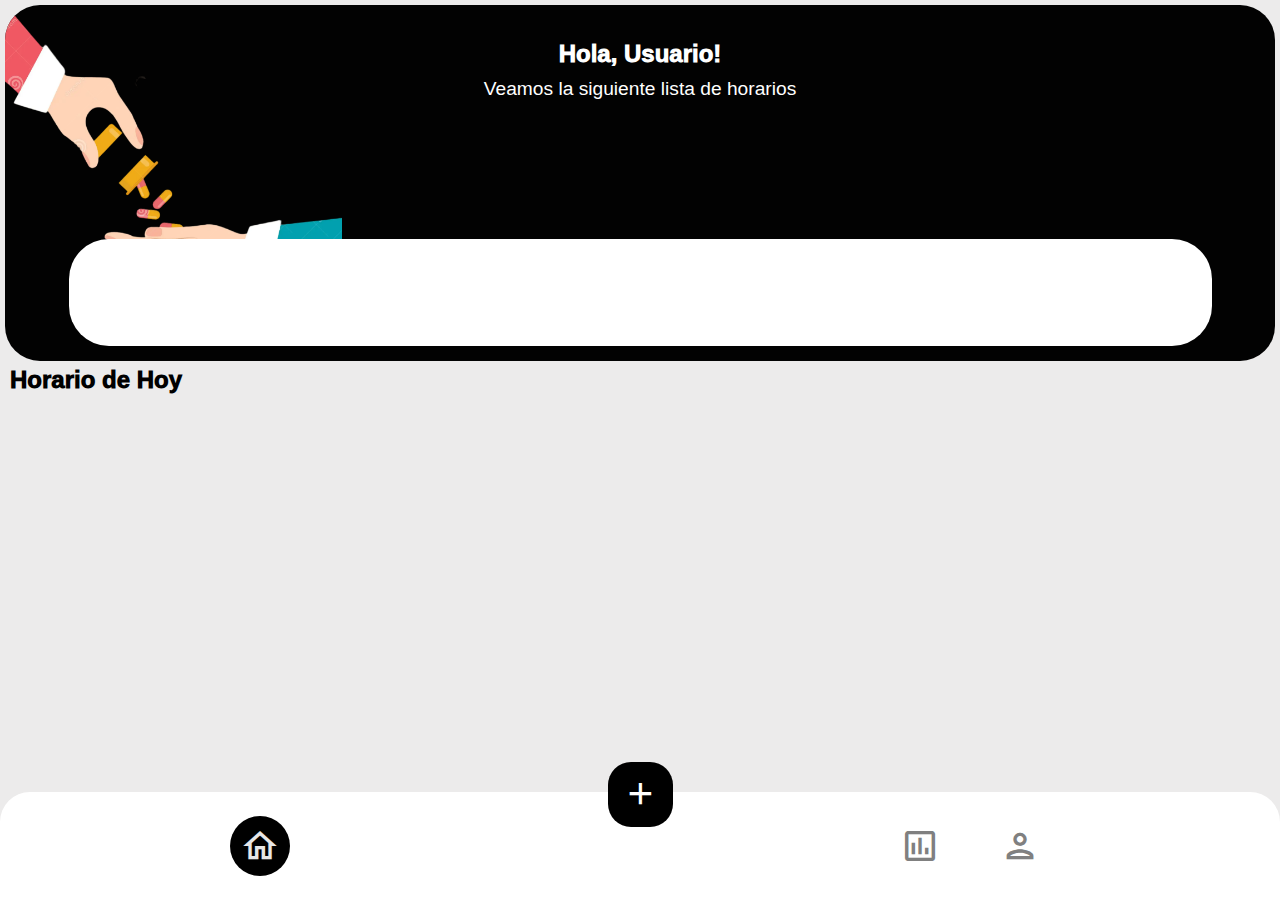
<file: index.html>
<!DOCTYPE html>
<html lang="es">
<head>
    <meta charset="UTF-8">
    <meta name="viewport" content="width=device-width, initial-scale=1.0">
    <link rel="stylesheet" href="./css/styles.css">
    <link href="https://fonts.googleapis.com/icon?family=Material+Icons+Outlined" rel="stylesheet">
    <title>Farmacyti</title>
</head>
<body id="body-index">
    <header>
        <section>
            <div class="title-text">
                <p class="main-title" id="titulo-index">Hola, Usuario!</p>
                <p class="sub-title">Veamos la siguiente lista de horarios</p>
            </div>
            <article class="main-product" id="main-product-index">
                
            </article>
        </section>
    </header>
    <main>
        <p class="main-title">Horario de Hoy</p>
        <section class="all-products" id="all-products-index">
            
        </section>
    </main>
    <footer>
        <div class="icon-container">
            <div class="icon active">
                <span class="material-icons-outlined">home</span>
            </div>
            <div class="icon">
                <span class="material-icons-outlined" onclick="go_to('calendar')">calendar_month</span>
            </div>
        </div>
        <div class="icon-add">
            <span class="material-icons-outlined" onclick="go_to('add')">add</span>
        </div>
        <div class="icon-container">
            <div class="icon">
                <span class="material-icons-outlined" onclick="go_to('graphic')">poll</span>
            </div>
            <div class="icon">
                <span class="material-icons-outlined" onclick="go_to('profile')">person</span>
            </div>
        </div>
    </footer>
</body>
<script src="https://code.jquery.com/jquery-3.7.1.min.js" integrity="sha256-/JqT3SQfawRcv/BIHPThkBvs0OEvtFFmqPF/lYI/Cxo=" crossorigin="anonymous"></script>
<script src="js/script.js"></script>
</html>
</file>
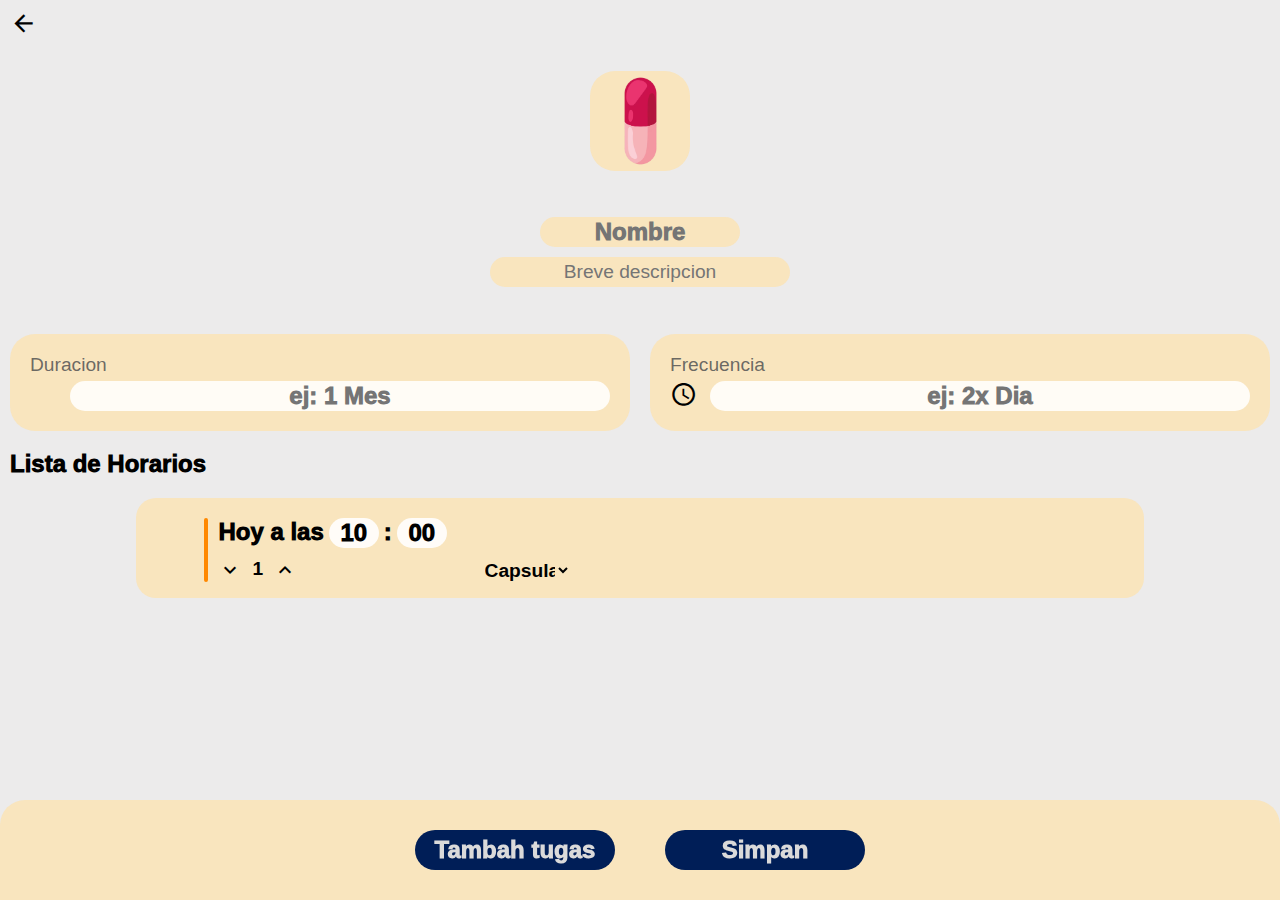
<file: add.html>
<!DOCTYPE html>
<html lang="es">
    <head>
        <meta charset="UTF-8">
        <meta name="viewport" content="width=device-width, initial-scale=1.0">
        <link rel="stylesheet" href="./css/add.css">
        <link href="https://fonts.googleapis.com/icon?family=Material+Icons+Outlined" rel="stylesheet">
        <title>Aniadir Producto</title>
    </head>
    <body>
        <header>
            <div class="icon-left" onclick="go_to('back')">
                <span class="material-icons-outlined">arrow_back</span>
            </div>
            <article class="main-product">
                <div class="main-product-img-container">
                    <div class="main-product-img" style="background-image: url(./img/pastilla.png);"></div> 
                </div>
                <div class="main-product-desc">
                    <input class="main-title" type="text" placeholder="Nombre" maxlength="15">
                    <input class="sub-title" type="text" placeholder="Breve descripcion" maxlength="30">
                </div>
                <div class="main-product-frecuency">
                    <div class="frecuency">
                        <div class="frecuency-container">
                            <p class="sub-title gray">Duracion</p>
                        </div>
                        <div class="frecuency-container">
                            <span class="icon material-icons-outlined">calendar_month</span>
                            <input class="main-title" type="text" placeholder="ej: 1 Mes" maxlength="10">
                        </div>
                    </div>
                    <div class="quantity">
                        <div class="quantity-container">
                            <p class="sub-title gray">Frecuencia</p>
                        </div>
                        <div class="quantity-container">
                            <span class="icon material-icons-outlined">watch_later</span>
                            <input class="main-title" type="text" placeholder="ej: 2x Dia" maxlength="10">
                        </div>
                    </div>
                </div>
            </article>
        </header>
        <main>
            <p class="main-title">Lista de Horarios</p>
            <section class="all-products">
                <article class="product">
                    <div class="product-info">
                        <div class="text-container">
                            <div class="line"></div>
                            <div class="text">
                                <div class="time">
                                    <p class="main-title">Hoy a las</p>
                                    <input type="number" class="main-title" value="10" max="24">
                                    <p class="main-title">:</p>
                                    <input type="number" class="main-title" value="00" max="59">
                                </div>
                                <div class="type">
                                    <div class="cant">
                                        <span class="material-icons-outlined" onclick="less(this)">expand_more</span>
                                        <p>1</p>
                                        <span class="material-icons-outlined" onclick="more(this)">expand_less</span>
                                    </div>
                                    <select name="type" onchange="select_change(this)">
                                        <option value="capsule">Capsula</option>
                                        <option value="tablet">Tableta</option>
                                        <option value="drink">Bebida</option>
                                        <option value="dust">Polvo</option>
                                        <option value="packet">Paquete</option>
                                        <option value="ointment">Unguento</option>
                                        <option value="cream">Crema</option>
                                        <option value="solution">Solucion</option>
                                        <option value="syrup">Cucharada</option>
                                        <option value="lotion">Locion</option>
                                        <option value="other">Otro</option>
                                    </select>
                                    <div id="text-container">
                                        <input type="text" id="other-text" class="sub-title" placeholder="Otro...">
                                    </div>
                                </div>
                            </div>
                        </div>
                        <div class="icon-container">
                        </div>
                    </div>
                </article>
            </section>
        </main>
        <footer>
            <button class="main-title" onclick="add_rutine(this)">Tambah tugas</button>
            <button class="main-title" onclick="go_to('home')">Simpan</button>
        </footer>
    </body>
    <script src="https://code.jquery.com/jquery-3.7.1.min.js" integrity="sha256-/JqT3SQfawRcv/BIHPThkBvs0OEvtFFmqPF/lYI/Cxo=" crossorigin="anonymous"></script>
    <script src="./js/script.js"></script>
</html>
</file>
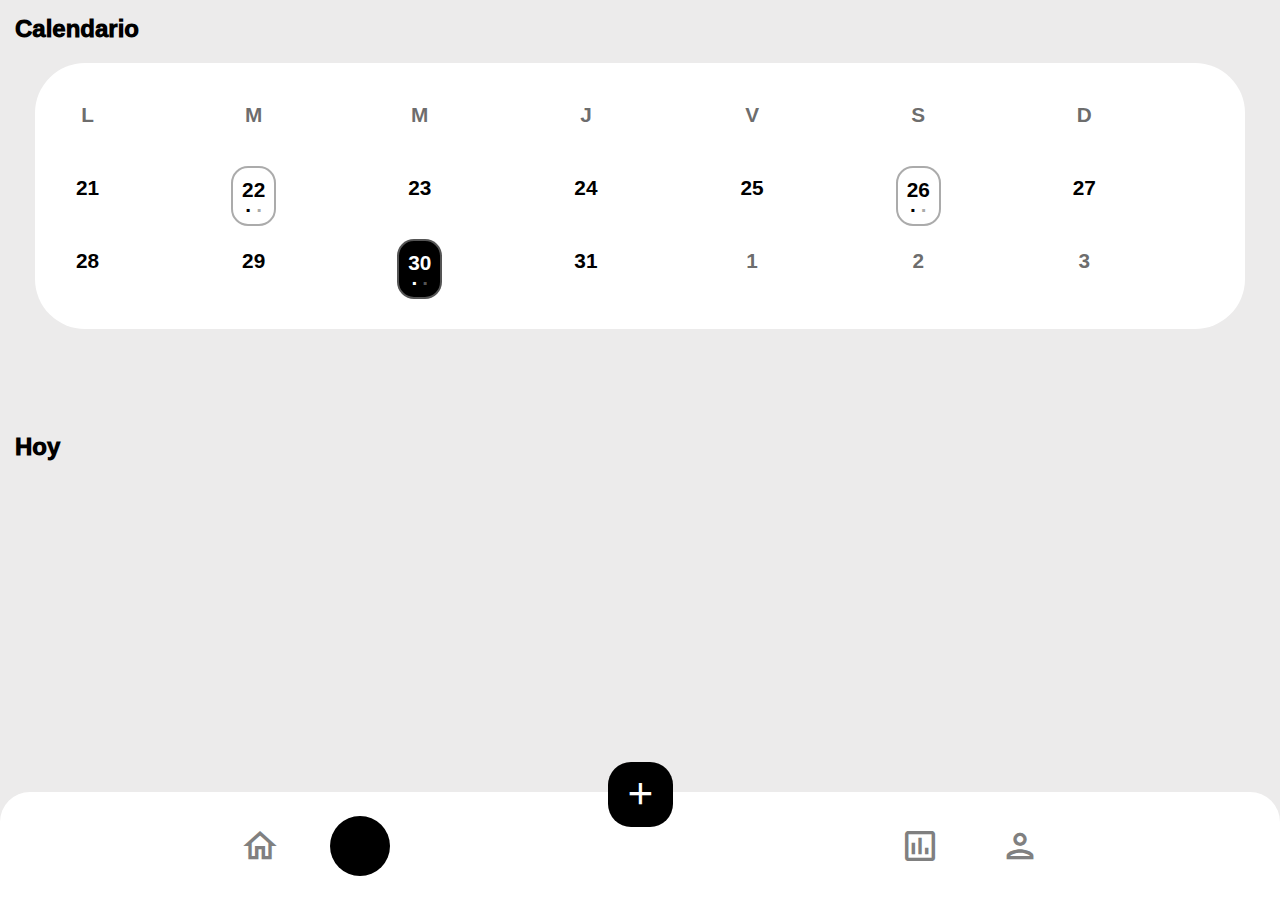
<file: calendar.html>
<!DOCTYPE html>
<html lang="es">
<head>
    <meta charset="UTF-8">
    <meta name="viewport" content="width=device-width, initial-scale=1.0">
    <link rel="stylesheet" href="./css/calendar.css">
    <link href="https://fonts.googleapis.com/icon?family=Material+Icons+Outlined" rel="stylesheet">
    <title>Calendario</title>
</head>
<body>
    <header>
        <p class="main-title">Calendario</p>
        <div class="calendar-container">
            <div class="calendar">
                <ul class="week">
                    <li>
                        <p class="gray">L</p>
                    </li>
                    <li>
                        <p class="gray">M</p>
                    </li>
                    <li>
                        <p class="gray">M</p>
                    </li>
                    <li>
                        <p class="gray">J</p>
                    </li>
                    <li>
                        <p class="gray">V</p>
                    </li>
                    <li>
                        <p class="gray">S</p>
                    </li>
                    <li>
                        <p class="gray">D</p>
                    </li>
                    <li onclick="select(this)">
                        <p>21</p>
                    </li>
                    <li class="registered" onclick="select(this)">
                        <p>22</p>
                        <div>
                            <p class="left">.</p>
                            <p class="right">.</p>
                        </div>
                    </li>
                    <li onclick="select(this)">
                        <p>23</p>
                    </li>
                    <li onclick="select(this)">
                        <p>24</p>
                    </li>
                    <li onclick="select(this)">
                        <p>25</p>
                    </li>
                    <li class="registered" onclick="select(this)">
                        <p>26</p>
                        <div>
                            <p class="left">.</p>
                            <p class="right">.</p>
                        </div>
                    </li>
                    <li onclick="select(this)">
                        <p>27</p>
                    </li>
                    <li onclick="select(this)">
                        <p>28</p>
                    </li>
                    <li onclick="select(this)">
                        <p>29</p>
                    </li>
                    <li class="registered selected" onclick="select(this)">
                        <p>30</p>
                        <div>
                            <p class="left">.</p>
                            <p class="right">.</p>
                        </div>
                    </li>
                    <li onclick="select(this)">
                        <p>31</p>
                    </li>
                    <li onclick="select(this)" class="gray">
                        1
                    </li>
                    <li onclick="select(this)" class="gray">
                        2
                    </li>
                    <li onclick="select(this)" class="gray">
                        3
                    </li>
                </ul>
            </div>
        </div>
    </header>
    <main>
        <p class="main-title" id="main-title-calendar">Hoy</p>
        <section class="all-products" id="all-products-calendar">
            
        </section>
    </main>
    <footer>
        <div class="icon-container">
            <div class="icon">
                <span class="material-icons-outlined" onclick="go_to('home')">home</span>
            </div>
            <div class="icon active">
                <span class="material-icons-outlined">calendar_month</span>
            </div>
        </div>
        <div class="icon-add">
            <span class="material-icons-outlined" onclick="go_to('add')">add</span>
        </div>
        <div class="icon-container">
            <div class="icon">
                <span class="material-icons-outlined" onclick="go_to('graphic')">poll</span>
            </div>
            <div class="icon">
                <span class="material-icons-outlined" onclick="go_to('profile')">person</span>
            </div>
        </div>
    </footer>
</body>
<script src="https://code.jquery.com/jquery-3.7.1.min.js" integrity="sha256-/JqT3SQfawRcv/BIHPThkBvs0OEvtFFmqPF/lYI/Cxo=" crossorigin="anonymous"></script>
<script src="js/script.js"></script>
</html>
</file>
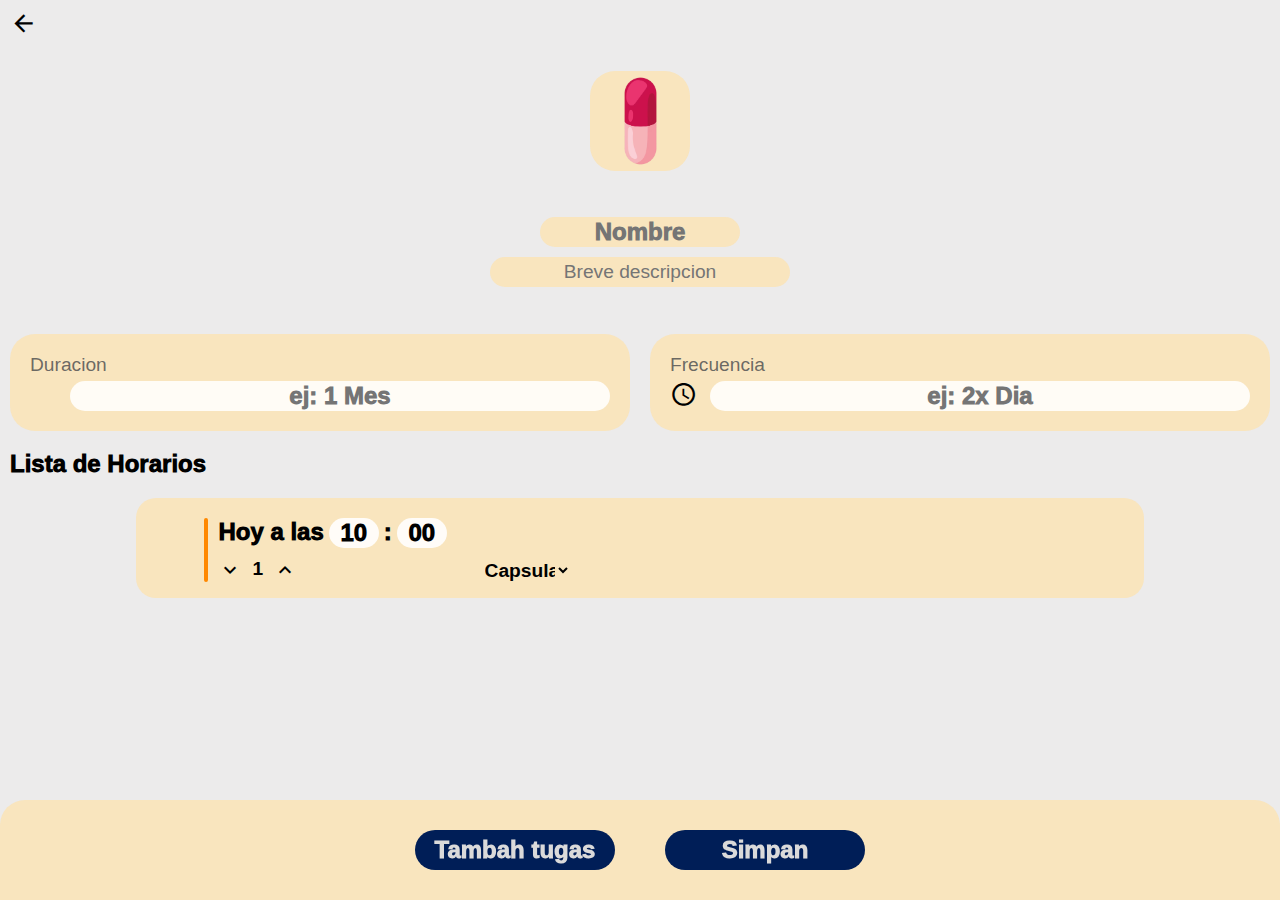
<file: edit-product.html>
<!DOCTYPE html>
<html lang="es">
    <head>
        <meta charset="UTF-8">
        <meta name="viewport" content="width=device-width, initial-scale=1.0">
        <link rel="stylesheet" href="./css/add.css">
        <link href="https://fonts.googleapis.com/icon?family=Material+Icons+Outlined" rel="stylesheet">
        <title>Editar Producto</title>
    </head>
    <body>
        <header>
            <div class="icon-left" onclick="go_to('back')">
                <span class="material-icons-outlined">arrow_back</span>
            </div>
            <article class="main-product">
                <div class="main-product-img-container">
                    <div class="main-product-img" style="background-image: url(./img/pastilla.png);"></div> 
                </div>
                <div class="main-product-desc">
                    <input class="main-title" type="text" placeholder="Nombre" maxlength="15">
                    <input class="sub-title" type="text" placeholder="Breve descripcion" maxlength="30">
                </div>
                <div class="main-product-frecuency">
                    <div class="frecuency">
                        <div class="frecuency-container">
                            <p class="sub-title gray">Duracion</p>
                        </div>
                        <div class="frecuency-container">
                            <span class="icon material-icons-outlined">calendar_month</span>
                            <input class="main-title" type="text" placeholder="ej: 1 Mes" maxlength="10">
                        </div>
                    </div>
                    <div class="quantity">
                        <div class="quantity-container">
                            <p class="sub-title gray">Frecuencia</p>
                        </div>
                        <div class="quantity-container">
                            <span class="icon material-icons-outlined">watch_later</span>
                            <input class="main-title" type="text" placeholder="ej: 2x Dia" maxlength="10">
                        </div>
                    </div>
                </div>
            </article>
        </header>
        <main>
            <p class="main-title">Lista de Horarios</p>
            <section class="all-products">
                <article class="product">
                    <div class="product-info">
                        <div class="text-container">
                            <div class="line"></div>
                            <div class="text">
                                <div class="time">
                                    <p class="main-title">Hoy a las</p>
                                    <input type="number" class="main-title" value="10" max="24">
                                    <p class="main-title">:</p>
                                    <input type="number" class="main-title" value="00" max="59">
                                </div>
                                <div class="type">
                                    <div class="cant">
                                        <span class="material-icons-outlined" onclick="less(this)">expand_more</span>
                                        <p>1</p>
                                        <span class="material-icons-outlined" onclick="more(this)">expand_less</span>
                                    </div>
                                    <select name="type" onchange="select_change(this)">
                                        <option value="capsule">Capsula</option>
                                        <option value="tablet">Tableta</option>
                                        <option value="drink">Bebida</option>
                                        <option value="dust">Polvo</option>
                                        <option value="packet">Paquete</option>
                                        <option value="ointment">Unguento</option>
                                        <option value="cream">Crema</option>
                                        <option value="solution">Solucion</option>
                                        <option value="syrup">Cucharada</option>
                                        <option value="lotion">Locion</option>
                                        <option value="other">Otro</option>
                                    </select>
                                    <div id="text-container">
                                        <input type="text" id="other-text" class="sub-title" placeholder="Otro...">
                                    </div>
                                </div>
                            </div>
                        </div>
                        <div class="icon-container">
                        </div>
                    </div>
                </article>
            </section>
        </main>
        <footer>
            <button class="main-title" onclick="add_rutine(this)">Tambah tugas</button>
            <button class="main-title" onclick="go_to('home')">Simpan</button>
        </footer>
    </body>
    <script src="https://code.jquery.com/jquery-3.7.1.min.js" integrity="sha256-/JqT3SQfawRcv/BIHPThkBvs0OEvtFFmqPF/lYI/Cxo=" crossorigin="anonymous"></script>
    <script src="./js/script.js"></script>
</html>
</file>
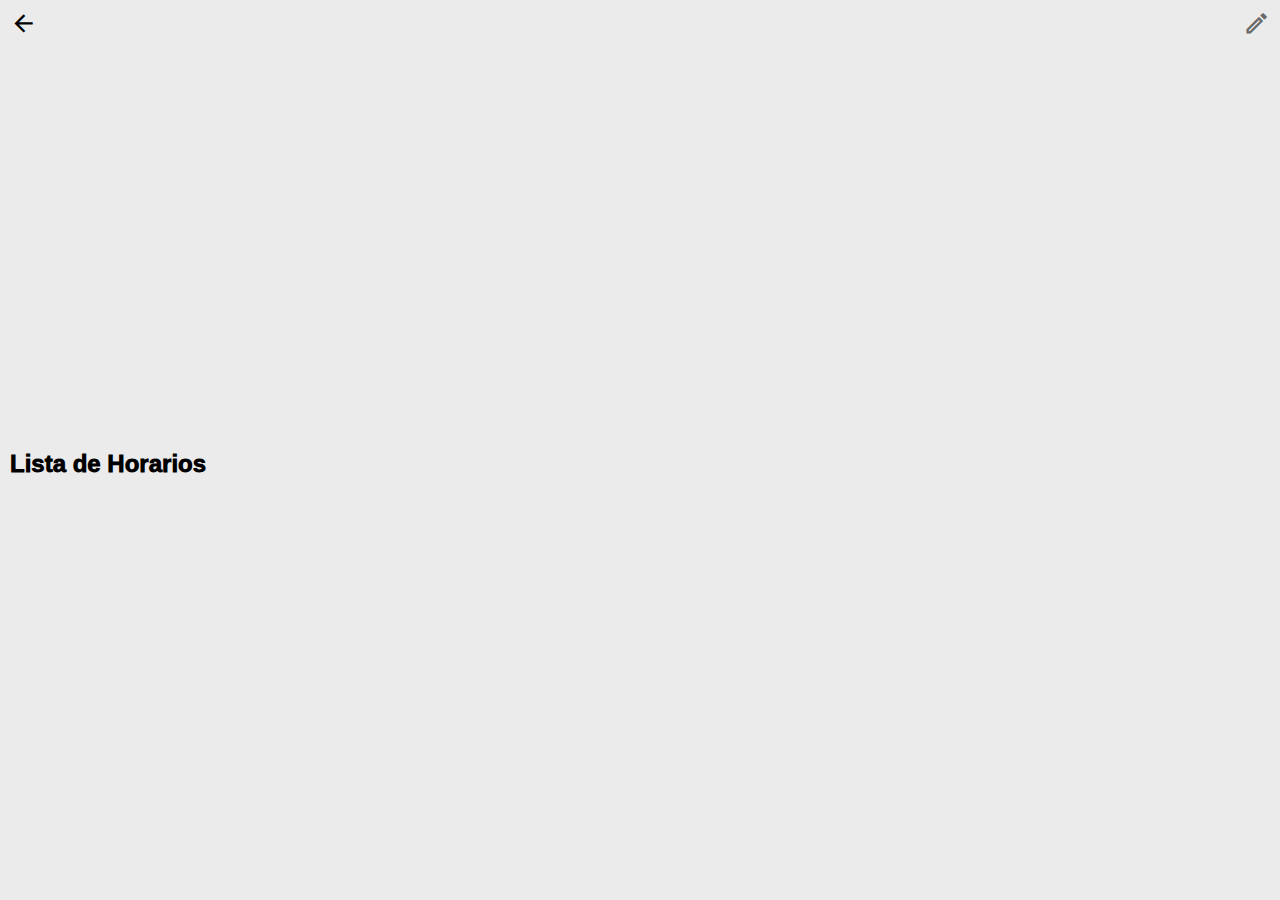
<file: product.html>
<!DOCTYPE html>
<html lang="es">
<head>
    <meta charset="UTF-8">
    <meta name="viewport" content="width=device-width, initial-scale=1.0">
    <link rel="stylesheet" href="./css/product.css">
    <link href="https://fonts.googleapis.com/icon?family=Material+Icons+Outlined" rel="stylesheet">
    <title>Producto</title>
</head>
<body>
    <header>
        <div class="icon-left" onclick="go_to('back')">
            <span class="material-icons-outlined">arrow_back</span>
        </div>
        <div class="icon-right gray" onclick="go_to('edit-product')">
            <span class="material-icons-outlined">edit</span>
        </div>
        <article class="main-product" id="main-product-product">

        </article>
    </header>
    <main>
        <p class="main-title">Lista de Horarios</p>
        <section class="all-products" id="all-products-product">
            
        </section>
    </main>
</body>
<script src="https://code.jquery.com/jquery-3.7.1.min.js" integrity="sha256-/JqT3SQfawRcv/BIHPThkBvs0OEvtFFmqPF/lYI/Cxo=" crossorigin="anonymous"></script>
<script src="./js/script.js"></script>
</html>
</file>
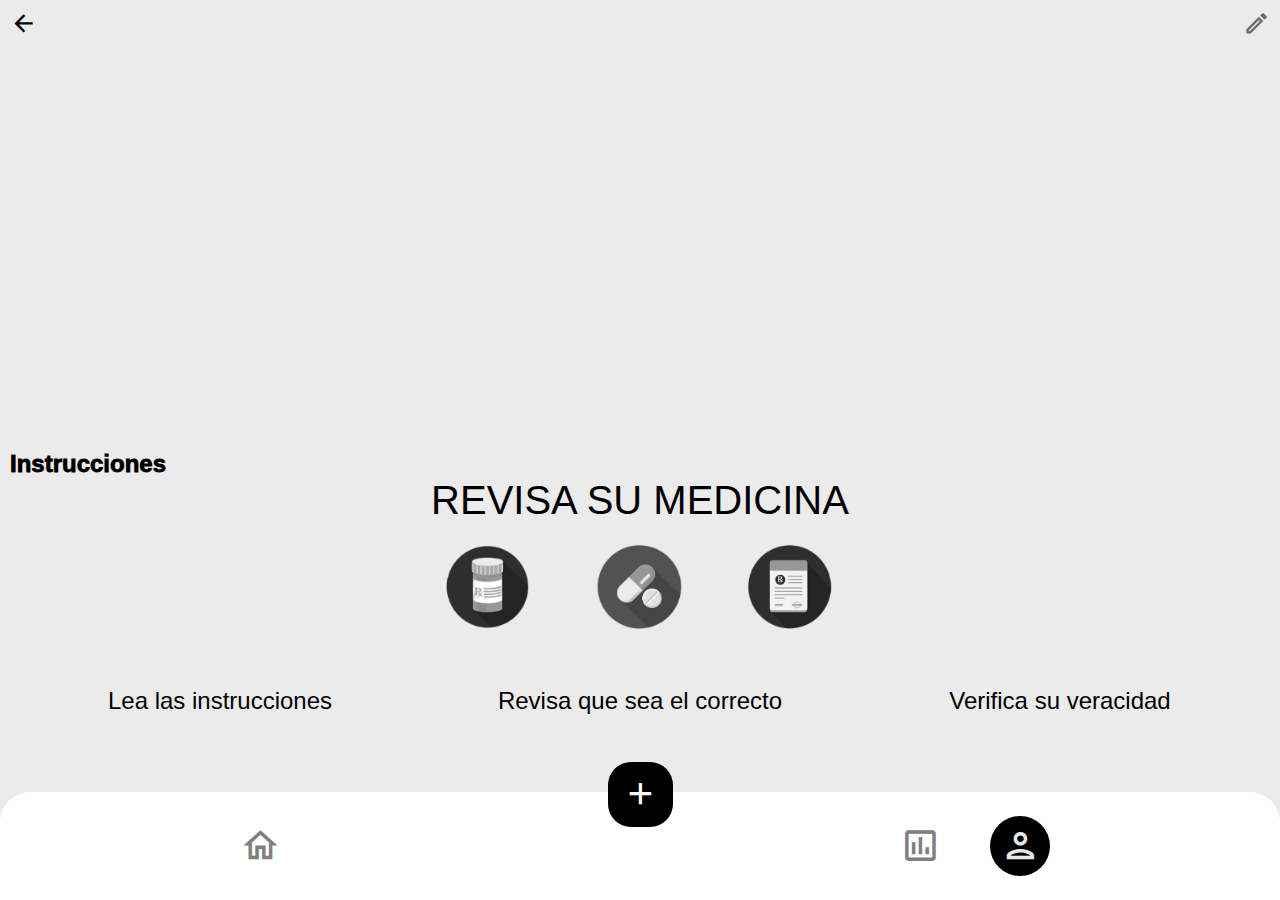
<file: profile.html>
<!DOCTYPE html>
<html lang="es">
    <head>
        <meta charset="UTF-8">
        <meta name="viewport" content="width=device-width, initial-scale=1.0">
        <link rel="stylesheet" href="./css/profile.css">
        <link href="https://fonts.googleapis.com/icon?family=Material+Icons+Outlined" rel="stylesheet">
        <title>Perfil</title>
    </head>
    <body>
        <header>
            <div class="icon-left" onclick="go_to('back')">
                <span class="material-icons-outlined">arrow_back</span>
            </div>
            <div class="icon-right gray" onclick="go_to('edit-product')">
                <span class="material-icons-outlined">edit</span>
            </div>
            <article class="main-product" id="main-product-profile">
                
            </article>
        </header>
        <main>
            <p class="main-title">Instrucciones</p>
            <section class="instructions">
                <div class="instructions-text">
                    <p>REVISA SU MEDICINA</p>
                </div>
                <div class="instructions-images">
                    <div class="instructions-img" style="background-image: url(./img/instrucciones-1.png);"></div>
                    <div class="instructions-img" style="background-image: url(./img/instrucciones-2.png);"></div>
                    <div class="instructions-img" style="background-image: url(./img/instrucciones-3.png);"></div>
                </div>
                <div class="instructions-texts">
                    <div class="instructions-text">
                        <p>Lea las instrucciones</p>
                    </div>
                    <div class="instructions-text">
                        <p>Revisa que sea el correcto</p>
                    </div>
                    <div class="instructions-text">
                        <p>Verifica su veracidad</p>
                    </div>
                </div>
            </section>
        </main>
        <footer>
            <div class="icon-container">
                <div class="icon">
                    <span class="material-icons-outlined" onclick="go_to('home')">home</span>
                </div>
                <div class="icon">
                    <span class="material-icons-outlined" onclick="go_to('calendar')">calendar_month</span>
                </div>
            </div>
            <div class="icon-add">
                <span class="material-icons-outlined" onclick="go_to('add')">add</span>
            </div>
            <div class="icon-container">
                <div class="icon">
                    <span class="material-icons-outlined" onclick="go_to('graphic')">poll</span>
                </div>
                <div class="icon active">
                    <span class="material-icons-outlined">person</span>
                </div>
            </div>
        </footer>
    </body>
    <script src="https://code.jquery.com/jquery-3.7.1.min.js" integrity="sha256-/JqT3SQfawRcv/BIHPThkBvs0OEvtFFmqPF/lYI/Cxo=" crossorigin="anonymous"></script>
    <script src="./js/script.js"></script>
</html>
</file>
<file: css/styles.css>
*{
    box-sizing: border-box;
    text-decoration: none;
    padding: 0;
    margin: 0;
    font-family:'Gill Sans', 'Gill Sans MT', Calibri, 'Trebuchet MS', sans-serif;
}

body{
    position: relative;
    width: 100%;
    height: 100vh;
    overflow-x: hidden;
    overflow-y: hidden;
    background-color: rgba(231, 230, 230, 0.808);
    padding: 5px;
}

.gray{
    color: rgba(83, 83, 83, 0.849);
}

.main-title{
    font-size: 1.5em;
    font-weight: 1000;
}

.sub-title{
    font-size: 1.2em;
    font-weight: 500;
}

header{
    width: 100%;
    height: 40%;
    background-color: rgb(2, 2, 2);
    border-radius: 35px;
    margin: auto;



    & section{
        position: relative;
        width: 100%;
        height: 100%;
        display: flex;
        flex-direction: column;
        align-items: center;
        background-image: url(../img/pastillitas.png);
        background-position: left;
        background-size: contain;
        background-repeat: no-repeat;
        border-radius: 35px;

        & .title-text{
            width: 100%;
            display: flex;
            flex-direction: column;
            align-items: center;
            gap: 10px;
            margin: 35px;
            color: white;
        }

        & .main-product{
            position: absolute;
            width: 90%;
            height: 30%;
            background-color: white;
            border-radius: 40px;
            bottom: 15px;
            display: flex;
            justify-content: center;

            & .main-product-desc{
                width: 70%;
                height: 100%;
                display: flex;
                flex-direction: column;
                justify-content: center;
                gap: 15px;

                & .main-title:hover{
                    cursor: pointer;
                    transform: scale(1.1);
                }
            }

            & .main-product-img{
                width: 30%;
                height: 100%;
                background-repeat: no-repeat;
                background-position: center;
                background-size: contain;
            }
        }
    }
}

main{
    position: relative;
    width: 100%;
    height: 48%;
    padding: 5px;
    overflow-y: scroll;

    & .all-products{
        width: 100%;
        height: 100%;
        display: flex;
        flex-direction: column;
        align-items: center;
        gap: 20px;
        padding-top: 15px;

        & .product{
            position: relative;
            width: 90%;
            height: auto;
            background-color: white;
            border-radius: 40px;
            display: flex;
            flex-direction: column;
            flex: 0 0 auto;
            padding: 1em;
            gap: 0.5em;

            & .product-info{
                width: 100%;
                height: 100px;
                display: flex;
                justify-content: center;
                padding-right: 25px;

                & .product-img{
                    width: 30%;
                    height: 100%;
                    background-repeat: no-repeat;
                    background-position: center;
                    background-size: contain;
                }
        
                & .product-desc{
                    width: 58%;
                    height: 100%;
                    display: flex;
                    flex-direction: column;
                    justify-content: center;
                    gap: 15px;

                    & .main-title:hover{
                        cursor: pointer;
                        transform: scale(1.1);
                    }
                }
    
                & .checkbox {
                    width: 12%;
                    height: 100%;
                    display: flex;
                    justify-content: center;
                    align-items: center;
    
                    & label{
                        width: 33px;
                        height: 33px;
                        display: flex;
                        flex-direction: column;
                        justify-content: center;
                        align-items: center;
                        border: solid 3px black;
                        border-radius: 5px;
                    }
    
                    & label:hover{
                        cursor: pointer;
                    }
    
                    & input[type="checkbox"]:checked ~ .label-check{
                        background-color: rgba(119, 119, 119, 0.822);
                    }
    
                    & input[type=checkbox]{
                        opacity: 0;
                    }
                }
            }

            & .alarm{
                position: relative;
                width: 100%;
                height: 2.5rem;
                background-color: rgba(128, 128, 128, 0.568);
                bottom: 0;
                display: none;
                border-radius: 20px;
                cursor: pointer;

                & .alarm-info{
                    width: 100%;
                    height: 100%;
                    border-radius: 20px;
                    display: none;

                    & .alarm-desc{
                        width: 95%;
                        height: 100%;
                        display: flex;
                        justify-content: center;
                        align-items: center;
                        gap: 20px;

                        & .icon{
                            width: 5%;
                            height: 100%;
                            display: flex;
                            justify-content: center;
                            align-items: center;
                        }
                    }
                }
            }
        }
    }
}

.visible{
    display: flex!important;
}

main::-webkit-scrollbar{
    display: none;
}

main::-webkit-scrollbar-thumb{
    background-color: rgba(126, 126, 126, 0.877);
    border-radius: 5px;
}

footer{
    position: fixed;
    left: 0;
    bottom: 0;
    right: 0;
    width: 100%;
    height: 12%;
    background-color: white;
    border-top-left-radius: 30px;
    border-top-right-radius: 30px;
    display: flex;
    justify-content: center;
    align-items: center;
    gap: 40px;

    & .icon{
        width: 60px;
        height: 60px;
        border-radius: 15px;
        text-align: center;
        display: flex;
        justify-content: center;
        align-items: center;
        color: rgb(128, 128, 128);

        & span{
            font-size: 2.5em!important;
        }
    }

    & .icon:hover{
        cursor: pointer;
        transform: scale(1.1);
    }

    & .icon-add{
        position: absolute;
        width: 65px;
        height: 65px;
        border-radius: 23px;
        text-align: center;
        display: flex;
        justify-content: center;
        align-items: center;
        background-color: rgb(0, 0, 0);
        color: white;
        top: -30px;

        & span{
            font-size: 2.3em!important;
        }
    }

    & .icon-add:hover{
        cursor: pointer;
    }

    & .icon-container{
        width: 50%;
        height: 100%;
        display: flex;
        justify-content: center;
        align-items: center;
        gap: 40px;
    }
}

.active{
    color: rgb(231, 231, 231)!important;
    background-color: black;
    border-radius: 30px!important;
}

.blur{
    position: absolute;
    width: 100%;
    height: 100%;
    display: flex;
    flex-direction: column;
    justify-content: center;
    align-items: center;
    background-color: rgba(0, 0, 0, 0.5);
    top: 0;
    left: 0;

    & .edit-alarm{
        position: relative;
        width: 400px;
        height: 300px;
        background-color: white;
        border-radius: 35px;
        display: flex;
        flex-direction: column;
        justify-content: center;
        align-items: center;
        gap: 20px;

        & .icon-left{
            position: absolute;
            top: 15px;
            left: 15px;

            & span{
                font-size: 1.7em;
            }
        }

        & .icon-left:hover{
            cursor: pointer;
        }

        & .icon span{
            font-size: 3.5em!important;
        }

        & .main-title{
            font-size: 2em;
        }

        & .clock{
            width: 200px;
            display: flex;
            justify-content: center;
            align-items: center;
            font-size: 2em;
            gap: 10px;
            border: solid 2px black;
            border-radius: 30px;

            & input{
                width: 70px;
                border: none;
                background: none;
                border-radius: 20px;
                font-size: 1.5em;
                outline: none;
                text-align: center;
            }

            & input::-webkit-outer-spin-button, input::-webkit-inner-spin-button {
                -webkit-appearance: none;
                margin: 0;
            }
        }

        & button{
            width: 30%;
            height: 40px;
            border: none;
            background: none;
            background-color: rgb(0, 0, 0);
            border-radius: 25px;
            font-size: 1.5em;
            color: white;
            font-weight: bold;
        }

        & button:hover{
            cursor: pointer;
        }

        & button:active{
            background-color: white;
            border: solid 3px black;
            color: black;
        }
    }
}
</file>
<file: css/add.css>
*{
    box-sizing: border-box;
    text-decoration: none;
    padding: 0;
    margin: 0;
    font-family:'Gill Sans', 'Gill Sans MT', Calibri, 'Trebuchet MS', sans-serif;
}

body{
    width: 100%;
    height: 100vh;
    overflow-x: hidden;
    overflow-y: hidden;
    background-color: rgba(231, 230, 230, 0.808);
    padding: 10px;
}

.gray{
    color: rgba(83, 83, 83, 0.849);
}

.main-title{
    font-size: 1.5em;
    font-weight: 1000;
}

.sub-title{
    font-size: 1.2em;
    font-weight: 500;
}

.icon{
    font-size: 1.7em!important;
}

header{
    position: relative;
    width: 100%;
    height: 50%;
    display: flex;
    flex-direction: column;
    justify-content: flex-end;
    align-items: center;

    & .main-product{
        width: 100%;
        height: 90%;
        display: flex;
        flex-direction: column;
        justify-content: center;
        align-items: center;

        & .main-product-img-container{
            width: 100%;
            height: 33%;
            display: flex;
            flex-direction: column;
            justify-content: center;
            align-items: center;

            & .main-product-img{
                width: 100px;
                height: 100px;
                background-color: rgba(253, 226, 176, 0.767);
                background-repeat: no-repeat;
                background-position: center;
                background-size: contain;
                border-radius: 25px;
            }  
        }

        & .main-product-desc{
            width: 100%;
            height: 33%;
            display: flex;
            flex-direction: column;
            justify-content: center;
            align-items: center;
            gap: 10px;

            & input {
                width: 300px;
                height: 30px;
                outline: none;
                border: none;
                border-radius: 15px;
                background-color: rgba(253, 226, 176, 0.767);
                text-align: center;
            }

            & input.main-title{
                width: 200px;
            }
        }

        & .main-product-frecuency{
            width: 100%;
            height: 33%;
            display: flex;
            justify-content: space-around;
            align-items: center;
            gap: 20px;

            & .frecuency{
                width: calc(50% - 10px);
                display: flex;
                flex-direction: column;
                padding: 20px;
                gap: 5px;
                border-radius: 25px;
                background-color: rgba(253, 226, 176, 0.767);

                & .frecuency-container{
                    display: flex;
                    gap: 10px;
                }
            }

            & .quantity{
                width: calc(50% - 10px);
                display: flex;
                flex-direction: column;
                padding: 20px;
                gap: 5px;
                border-radius: 25px;
                background-color: rgba(253, 226, 176, 0.767);

                & .quantity-container{
                    display: flex;
                    gap: 10px;
                }
            }

            & span{
                width: 30px;
            }

            & input {
                width: calc(100% - 40px);
                height: 30px;
                outline: none;
                border: none;
                border-radius: 15px;
                background-color: rgba(255, 255, 255, 0.863);
                text-align: center;
            }
        }
    }

    & .icon-left{
        position: absolute;
        left: 0;
        top: 0;

        & span{
            font-size: 1.7em!important;
        }
    }

    & .icon-left:hover{
        cursor: pointer;
    }

    & .icon-right{
        position: absolute;
        right: 0;
        top: 0;

        & span{
            font-size: 1.7em!important;
        }
    }

    & .icon-right:hover{
        cursor: pointer;
    }
}

main{
    width: 100%;
    height: calc(50% - 90px);
    display: flex;
    flex-direction: column;
    overflow-y: scroll;

    & .all-products{
        width: 100%;
        height: calc(100% - 20px);
        display: flex;
        flex-direction: column;
        justify-content: flex-start;
        align-items: center;
        padding-top: 20px;
        gap: 20px;
        overflow-y: scroll;

        & .product{
            width: 80%;
            flex: 0 0 100px;
            display: flex;
            flex-direction: column;
            padding: 20px;
            border-radius: 20px;
            background-color: rgba(253, 226, 176, 0.767);
            gap: 20px;
            position: relative;
            overflow: hidden;

            & .product-info{
                width: 100%;
                flex: 0 0 100%;
                display: flex;
                justify-content: center;

                & .text-container{
                    width: 90%;
                    height: 100%;
                    display: flex;
                    gap: 10px;
    
                    & .line{
                        border: solid 2.5px rgb(255, 136, 0);
                        border-radius: 20px;
                    }

                    & .text{
                        width: 100%;
                        display: flex;
                        flex-direction: column;
                        gap: 10px;

                        & .time{
                            width: 100%;
                            height: 50%;
                            display: flex;
                            gap: 5px;
                        }

                        & .type{
                            width: 100%;
                            height: 50%;
                            display: flex;
                            gap: 5px;
                            
                            & .cant{
                                width: 30%;
                                display: flex;
                                gap: 10px;

                                & span:hover{
                                    cursor: pointer;
                                }

                                & p{
                                    font-size: 1.2em;
                                    font-weight: 700;
                                }
                            }

                            & select{
                                width: 90px;
                                outline: none;
                                border: none;
                                border-radius: 10px;
                                background: none;
                                font-size: 1.2em;
                                font-weight: 700;
                                text-align: center;
                            }

                            & #text-container{
                                display: none;

                                & input{
                                    width: 100px;
                                    text-align: left;
                                    padding-left: 10px;
                                }
                            }
                        }

                        
                        & input {
                            width: 50px;
                            height: 30px;
                            outline: none;
                            border: none;
                            border-radius: 15px;
                            background-color: rgba(255, 255, 255, 0.89);
                            text-align: center;
                        }

                        & input::-webkit-outer-spin-button, input::-webkit-inner-spin-button {
                            -webkit-appearance: none;
                            margin: 0;
                        }
                    }
    
                    & .icon-container{
                        width: 10%;
                        height: 100%;
                        display: flex;
                        flex-direction: column;
                        justify-content: center;
                    }
                }
            }
        }
    }

    & .all-products::-webkit-scrollbar{
        display: none;
    }
}

footer{
    position: fixed;
    bottom: 0;
    left: 0;
    width: 100%;
    height: 100px;
    display: flex;
    justify-content: center;
    align-items: center;
    gap: 50px;
    background-color: rgba(253, 226, 176, 0.767);
    border-top-left-radius: 25px;
    border-top-right-radius: 25px;

    & button{
        width: 200px;
        height: 40px;
        border: 0;
        background-color: rgb(0, 30, 87);
        border-radius: 20px;
        color: rgb(218, 218, 218);
    }

    & button:hover{
        cursor: pointer;
    }

    & button:active{
        color: black;
        background-color: white;
        border: solid 2.5px black;
    }
}

.visible{
    display: block!important;
}

main::-webkit-scrollbar{
    display: none;
}
.mostrarBotones{
    position: relative;
    display: flex!important;
    animation: subir 0.4s ease-in-out forwards 0.1s;
}

@keyframes subir{
    0%{
        bottom: -50px;
        opacity: 0;
    }

    100%{
        bottom: 0;
        opacity: 1;
    }
}
</file>
<file: css/calendar.css>
*{
    box-sizing: border-box;
    text-decoration: none;
    padding: 0;
    margin: 0;
    font-family:'Gill Sans', 'Gill Sans MT', Calibri, 'Trebuchet MS', sans-serif;
}

body{
    width: 100%;
    height: 100vh;
    overflow-x: hidden;
    overflow-y: hidden;
    background-color: rgba(231, 230, 230, 0.808);
    padding: 15px;
}

.gray{
    color: rgba(83, 83, 83, 0.849);
}

.main-title{
    font-size: 1.5em;
    font-weight: 1000;
}

.sub-title{
    font-size: 1.2em;
    font-weight: 500;
}

header{
    width: 100%;
    height: 48%;

    & .calendar-container{
        width: 100%;
        height: 90%;
        padding: 20px;

        & .calendar{
            width: 100%;
            height: auto;
            display: flex;
            flex-direction: column;
            justify-content: flex-start;
            align-items: center;
            gap: 20px;
            background-color: white;
            border-radius: 50px;
            padding: 30px;

            & ul{
                width: 100%;
                display: grid;
                grid-template-columns: repeat(7, 1fr);
                font-size: 1.3em;
                grid-gap: 13px;
                font-weight: 600;
                text-align: center;
    
                & li{
                    position: relative;
                    width: 45px;
                    height: 60px;
                    display: flex;
                    flex-direction: column;
                    border-radius: 17px;
                    justify-content: flex-start;
                    list-style: none;
                    align-items: center;
                    padding: 10px;
    
                    & p{
                        text-align: center;
                    }
    
                    & div{
                        position: absolute;
                        width: 100%;
                        height: 25px;
                        display: flex;
                        justify-content: center;
                        gap: 5px;
                        top: 25px;
    
                        & .right{
                            color: rgba(128, 128, 128, 0.664);;
                        }
                    }
                }
    
                & .registered{
                    border: solid 2px rgba(128, 128, 128, 0.664);
                }
            }
    
            & .week{
                & li:hover{
                    cursor: pointer;
                    border: solid 2px rgba(128, 128, 128, 0.664);
                }
            }
        }
    }
}

main{
    width: 100%;
    height: 40%;
    display: flex;
    flex-direction: column;
    gap: 10px;
    overflow-y: scroll;

    & .all-products{
        width: 100%;
        height: 100%;
        display: flex;
        flex-direction: column;
        gap: 25px;

        & .product{
            width: 100%;
            height: auto;
            display: flex;
            gap: 10px;
            
            & .interval{
                width: 13%;
                height: 100%;
                display: flex;
                flex-direction: column;
                justify-content: space-between;
            }

            & .product-info{
                width: 83%;
                height: 100px;
                display: flex;
                align-items: center;
                background-color: rgba(255, 255, 255, 0.89);
                border-radius: 20px;

                & .line-container{
                    width: 10%;
                    height: 65%;
                    display: flex;
                    justify-content: center;

                    & .line{
                        width: 2.5px;
                        height: 100%;
                        border: solid 2.5px black;
                        border-radius: 25px;
                    }
                }

                & .product-img{
                    width: 20%;
                    height: 100%;
                    background-position: center;
                    background-repeat: no-repeat;
                    background-size: contain;
                }

                & .product-desc{
                    width: 80%;
                    height: 100%;
                    display: flex;
                    flex-direction: column;
                    justify-content: space-around;
                    padding: 10px;
                }
            }
        }

        & .mid-line{
            position: relative;
            width: 100%;
            height: 5px;
            display: flex;

            & .dot{
                position: absolute;
                width: 15px;
                height: 15px;
                border-radius: 25px;
                background-color: black;
                top: -5px;
                right: 48%;
            }

            & hr{
                width: 100%;
                height: 1px;
                border: solid 2.5px black;
                border-radius: 20px;
            }
        }
    }
}

main::-webkit-scrollbar{
    display: none;
}

footer{
    position: fixed;
    left: 0;
    bottom: 0;
    right: 0;
    width: 100%;
    height: 12%;
    background-color: white;
    border-top-left-radius: 30px;
    border-top-right-radius: 30px;
    display: flex;
    justify-content: center;
    align-items: center;
    gap: 40px;

    & .icon{
        width: 60px;
        height: 60px;
        border-radius: 15px;
        text-align: center;
        display: flex;
        justify-content: center;
        align-items: center;
        color: rgb(128, 128, 128);

        & span{
            font-size: 2.5em!important;
        }
    }

    & .icon:hover{
        cursor: pointer;
        transform: scale(1.1);
    }

    & .icon-add{
        position: absolute;
        width: 65px;
        height: 65px;
        border-radius: 23px;
        text-align: center;
        display: flex;
        justify-content: center;
        align-items: center;
        background-color: rgb(0, 0, 0);
        color: white;
        top: -30px;

        & span{
            font-size: 2.3em!important;
        }
    }

    & .icon-add:hover{
        cursor: pointer;
    }

    & .icon-container{
        width: 50%;
        height: 100%;
        display: flex;
        justify-content: center;
        align-items: center;
        gap: 40px;
    }
}

.active{
    color: rgb(231, 231, 231)!important;
    background-color: black;
    border-radius: 30px!important;
}

.selected{
    background-color: black;
    color: white;
    border: solid 2px rgba(128, 128, 128, 0.664);
}
</file>
<file: css/product.css>
*{
    box-sizing: border-box;
    text-decoration: none;
    padding: 0;
    margin: 0;
    font-family:'Gill Sans', 'Gill Sans MT', Calibri, 'Trebuchet MS', sans-serif;
}

body{
    width: 100%;
    height: 100vh;
    overflow-x: hidden;
    overflow-y: hidden;
    background-color: rgba(231, 230, 230, 0.808);
    padding: 10px;
}

.gray{
    color: rgba(83, 83, 83, 0.849);
}

.main-title{
    font-size: 1.5em;
    font-weight: 1000;
}

.sub-title{
    font-size: 1.2em;
    font-weight: 500;
}

.icon{
    font-size: 1.7em!important;
}

header{
    position: relative;
    width: 100%;
    height: 50%;
    display: flex;
    flex-direction: column;
    justify-content: flex-end;
    align-items: center;

    & .main-product{
        width: 100%;
        height: 90%;
        display: flex;
        flex-direction: column;
        justify-content: center;
        align-items: center;

        & .main-product-img-container{
            width: 100%;
            height: 33%;
            display: flex;
            flex-direction: column;
            justify-content: center;
            align-items: center;

            & .main-product-img{
                width: 100px;
                height: 100px;
                background-color: rgba(253, 226, 176, 0.767);
                background-repeat: no-repeat;
                background-position: center;
                background-size: contain;
                border-radius: 25px;
            }  
        }

        & .main-product-desc{
            width: 100%;
            height: 33%;
            display: flex;
            flex-direction: column;
            justify-content: center;
            align-items: center;
            gap: 10px;
        }

        & .main-product-frecuency{
            width: 100%;
            height: 33%;
            display: flex;
            justify-content: space-around;
            gap: 20px;

            & .frecuency{
                width: calc(50% - 10px);
                display: flex;
                flex-direction: column;
                align-items: center;
                padding: 20px;
                gap: 5px;
                border-radius: 25px;
                background-color: rgba(253, 226, 176, 0.767);

                & .frecuency-container{
                    width: 100%;
                    display: flex;
                    gap: 10px;
                }
            }

            & .quantity{
                width: calc(50% - 10px);
                display: flex;
                flex-direction: column;
                padding: 20px;
                gap: 5px;
                border-radius: 25px;
                background-color: rgba(253, 226, 176, 0.767);

                & .quantity-container{
                    display: flex;
                    gap: 10px;
                }
            }
        }
    }

    & .icon-left{
        position: absolute;
        left: 0;
        top: 0;

        & span{
            font-size: 1.7em!important;
        }
    }

    & .icon-left:hover{
        cursor: pointer;
    }

    & .icon-right{
        position: absolute;
        right: 0;
        top: 0;

        & span{
            font-size: 1.7em!important;
        }
    }

    & .icon-right:hover{
        cursor: pointer;
    }
}

main{
    width: 100%;
    height: 50%;
    overflow-y: scroll;

    & .all-products{
        width: 100%;
        height: calc(100% - 20px);
        display: flex;
        flex-direction: column;
        justify-content: flex-start;
        align-items: center;
        padding-top: 20px;
        gap: 20px;

        & .product{
            width: 80%;
            display: flex;
            flex-direction: column;
            padding: 20px;
            border-radius: 20px;
            background-color: rgba(253, 226, 176, 0.767);
            gap: 20px;
            position: relative;
            overflow: hidden;

            & .product-info{
                width: 100%;
                height: 50px;
                display: flex;
                justify-content: center;

                & .text-container{
                    width: 90%;
                    height: 100%;
                    display: flex;
                    gap: 10px;
    
                    & .line{
                        border: solid 2.5px rgb(255, 136, 0);
                        border-radius: 20px;
                    } 
                }
                
    
                & .icon-container{
                    width: 10%;
                    height: 100%;
                    display: flex;
                    flex-direction: column;
                    justify-content: center;
    
                    .icon{
                        font-size: 2em!important;
                    }
    
                    .icon:hover{
                        cursor: pointer;    
                    }
                }
            }

            .options{
                width: 100%;
                height: 50px;
                align-items: center;
                justify-content: space-around;
                display: none;
                bottom: -50px;
                opacity: 0;
              
             

                & button{
                    width: 153px;
                    padding: 13px;
                    border-radius: 15px;
                    border: none;
                    font-size: 1.3em;
                    font-weight: 600;
                }

                & button:hover{
                    cursor: pointer;
                }

                & .done{
                    color: rgb(255, 255, 255);
                    background-color: rgb(0, 30, 87);
                }

                & .later{
                    color: rgb(0, 30, 87);
                    background-color: rgb(228, 228, 228);
                }
            }
        }
    }
}

main::-webkit-scrollbar{
    display: none;
}
.mostrarBotones{
    position: relative;
    display: flex!important;
    animation: subir 0.4s ease-in-out forwards 0.1s;
}

@keyframes subir{
    0%{
        bottom: -50px;
        opacity: 0;
    }
 
    100%{
        bottom: 0;
        opacity: 1;
    }
}
</file>
<file: css/profile.css>
*{
    box-sizing: border-box;
    text-decoration: none;
    padding: 0;
    margin: 0;
    font-family:'Gill Sans', 'Gill Sans MT', Calibri, 'Trebuchet MS', sans-serif;
}

body{
    width: 100%;
    height: 100vh;
    overflow-x: hidden;
    overflow-y: hidden;
    background-color: rgba(231, 230, 230, 0.808);
    padding: 10px;
}

.gray{
    color: rgba(83, 83, 83, 0.849);
}

.main-title{
    font-size: 1.5em;
    font-weight: 1000;
}

.sub-title{
    font-size: 1.2em;
    font-weight: 500;
}

.icon{
    font-size: 1.7em!important;
}

header{
    position: relative;
    width: 100%;
    height: 50%;
    display: flex;
    flex-direction: column;
    justify-content: flex-end;
    align-items: center;

    & .main-product{
        width: 100%;
        height: 90%;
        display: flex;
        flex-direction: column;
        justify-content: center;
        align-items: center;

        & .main-product-img-container{
            width: 100%;
            height: 33%;
            display: flex;
            flex-direction: column;
            justify-content: center;
            align-items: center;

            & .main-product-img{
                width: 100px;
                height: 100px;
                background-color: rgba(253, 226, 176, 0.767);
                background-repeat: no-repeat;
                background-position: center;
                background-size: contain;
                border-radius: 25px;
            }  
        }

        & .main-product-desc{
            width: 100%;
            height: 33%;
            display: flex;
            flex-direction: column;
            justify-content: center;
            align-items: center;
            gap: 10px;
        }

        & nav{
            width: 100%;
            height: 33%;
            display: flex;
            justify-content: flex-start;
            overflow-x: scroll;
            gap: 10px;

            & .product{
                width: 350px;
                height: 90px;
                display: flex;
                align-items: center;
                flex: 0 0 350px;
                gap: 10px;
                border: solid 3px black;
                border-radius: 25px;
                background-color: rgba(255, 255, 255, 0.89);

                & .line-container{
                    width: 10%;
                    height: 65%;
                    display: flex;
                    justify-content: center;

                    & .line{
                        width: 2.5px;
                        height: 100%;
                        border: solid 2.5px black;
                        border-radius: 25px;
                    }
                }

                & .product-img{
                    width: 35%;
                    height: 100%;
                    background-position: center;
                    background-repeat: no-repeat;
                    background-size: contain;
                }

                & .product-desc{
                    width: 65%;
                    height: 100%;
                    display: flex;
                    flex-direction: column;
                    justify-content: space-around;
                    padding: 10px;
                }
            }

            & .product:hover{
                cursor: pointer;
            }
        }

        & nav::-webkit-scrollbar{
            display: none;
        }
    }

    & .icon-left{
        position: absolute;
        left: 0;
        top: 0;

        & span{
            font-size: 1.7em!important;
        }
    }

    & .icon-left:hover{
        cursor: pointer;
    }

    & .icon-right{
        position: absolute;
        right: 0;
        top: 0;

        & span{
            font-size: 1.7em!important;
        }
    }

    & .icon-right:hover{
        cursor: pointer;
    }
}

main{
    width: 100%;
    height: 50%;
    overflow-y: scroll;

    & .instructions{
        width: 100%;
        height: 70%;
        display: flex;
        flex-direction: column;
        align-items: center;
        gap: 10px;

        & .instructions-text{
            width: 100%;
            height: 50px;
            display: flex;
            justify-content: center;

            & p{
                width: 100%;
                font-size: 2.5em;
                font-family: Impact, Haettenschweiler, 'Arial Narrow Bold', sans-serif;
                text-align: center;
            }
        }

        & .instructions-images{
            width: 100%;
            height: calc(100% - 165px);
            display: flex;
            justify-content: center;
            gap: 50px;

            & .instructions-img{
                width: 100px;
                height: 100px;
                background-position: center;
                background-repeat: no-repeat;
                background-size: contain;
            }
        }

        & .instructions-texts{
            width: 100%;
            height: 33%;
            display: flex;
            justify-content: center;

            & .instructions-text{
                width: 100%;
                height: 65px;
                display: flex;
                justify-content: center;
    
                & p{
                    width: 100%;
                    font-size: 1.5em;
                    text-align: center;
                }
            }
        }
    }
}

main::-webkit-scrollbar{
    display: none;
}

footer{
    position: fixed;
    left: 0;
    bottom: 0;
    right: 0;
    width: 100%;
    height: 12%;
    background-color: white;
    border-top-left-radius: 30px;
    border-top-right-radius: 30px;
    display: flex;
    justify-content: center;
    align-items: center;
    gap: 40px;

    & .icon{
        width: 60px;
        height: 60px;
        border-radius: 15px;
        text-align: center;
        display: flex;
        justify-content: center;
        align-items: center;
        color: rgb(128, 128, 128);

        & span{
            font-size: 1.5em!important;
        }
    }

    & .icon:hover{
        cursor: pointer;
        transform: scale(1.1);
    }

    & .icon-add{
        position: absolute;
        width: 65px;
        height: 65px;
        border-radius: 23px;
        text-align: center;
        display: flex;
        justify-content: center;
        align-items: center;
        background-color: rgb(0, 0, 0);
        color: white;
        top: -30px;

        & span{
            font-size: 2.3em!important;
        }
    }

    & .icon-add:hover{
        cursor: pointer;
    }

    & .icon-container{
        width: 50%;
        height: 100%;
        display: flex;
        justify-content: center;
        align-items: center;
        gap: 40px;
    }
}

.active{
    color: rgb(231, 231, 231)!important;
    background-color: black;
    border-radius: 30px!important;
}

.mostrarBotones{
    position: relative;
    display: flex!important;
    animation: subir 0.4s ease-in-out forwards 0.1s;
}

@keyframes subir{
    0%{
        bottom: -50px;
        opacity: 0;
    }
 
    100%{
        bottom: 0;
        opacity: 1;
    }
}
</file>
